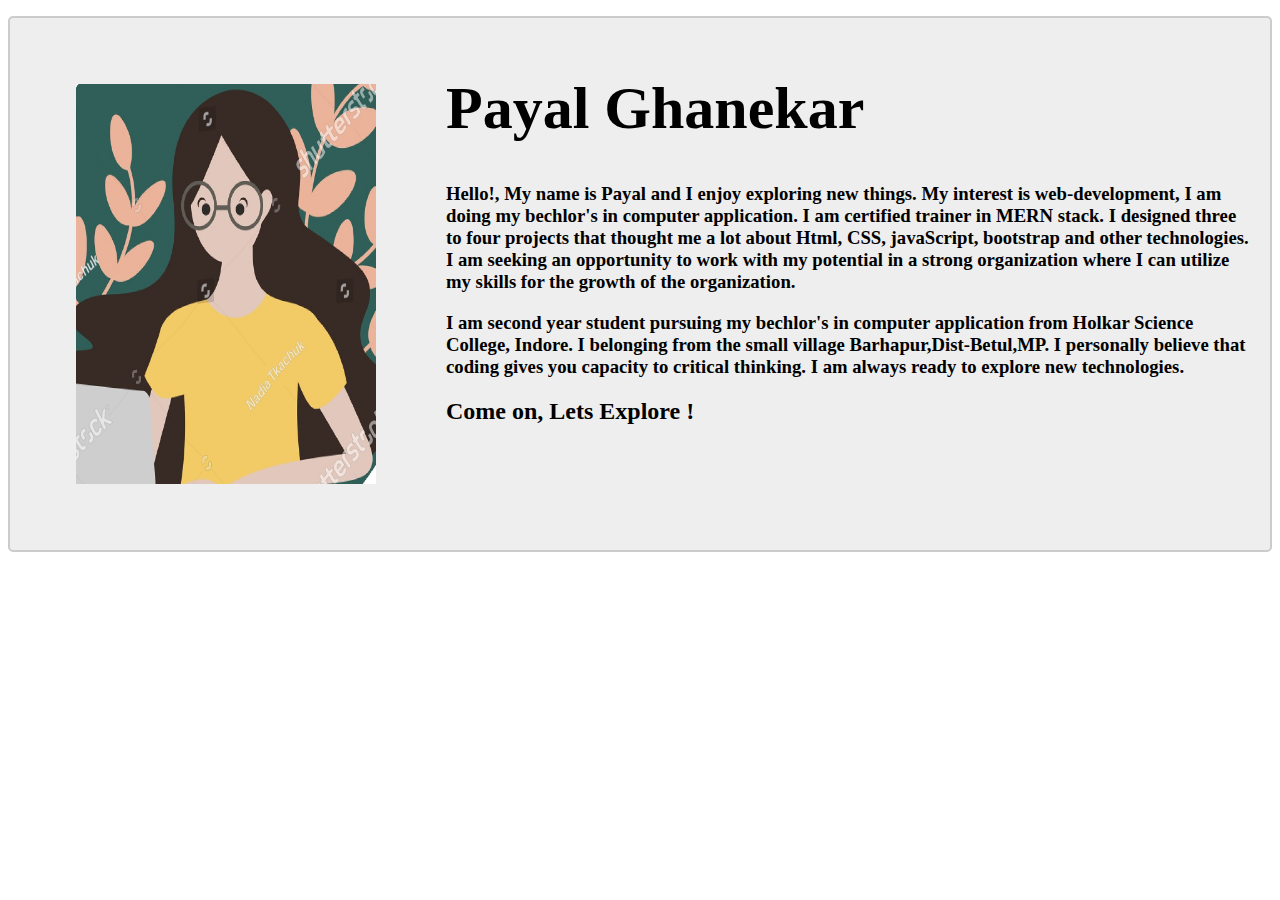
<file: about.html>
<!DOCTYPE html>
<html lang="en">
<head>
    <meta charset="UTF-8">
    <meta name="viewport" content="width=device-width, initial-scale=1.0">
    <title>About</title>
    <link rel="stylesheet" href="about.css">
</head>
<body>
    <div class="container">
      <img src="profilesticker.jpg" alt="Avatar" style="width:300px" height="400px">
    
    <p><h1>Payal  Ghanekar</h1></p>
    <P><h3>Hello!, My name is Payal and I enjoy exploring new things. My interest is web-development, I am doing
        my bechlor's in computer application. I am certified trainer in MERN stack. I designed three to four projects that thought me a lot about 
        Html, CSS, javaScript, bootstrap and other technologies. I am seeking an opportunity to work with my potential
        in a strong organization where I can utilize my skills for the growth of the organization.
    </h3></P>

    <p><h3>I am second year student pursuing my bechlor's in computer application from Holkar Science College, Indore.
         I belonging from the small village Barhapur,Dist-Betul,MP. I personally believe that coding gives you capacity 
         to critical thinking. I am always ready to explore new technologies.
    </h3></p>
 <p><h2>Come on, Lets Explore !</h2></p>
    </div>
    
    
</body>
</html>
</file>
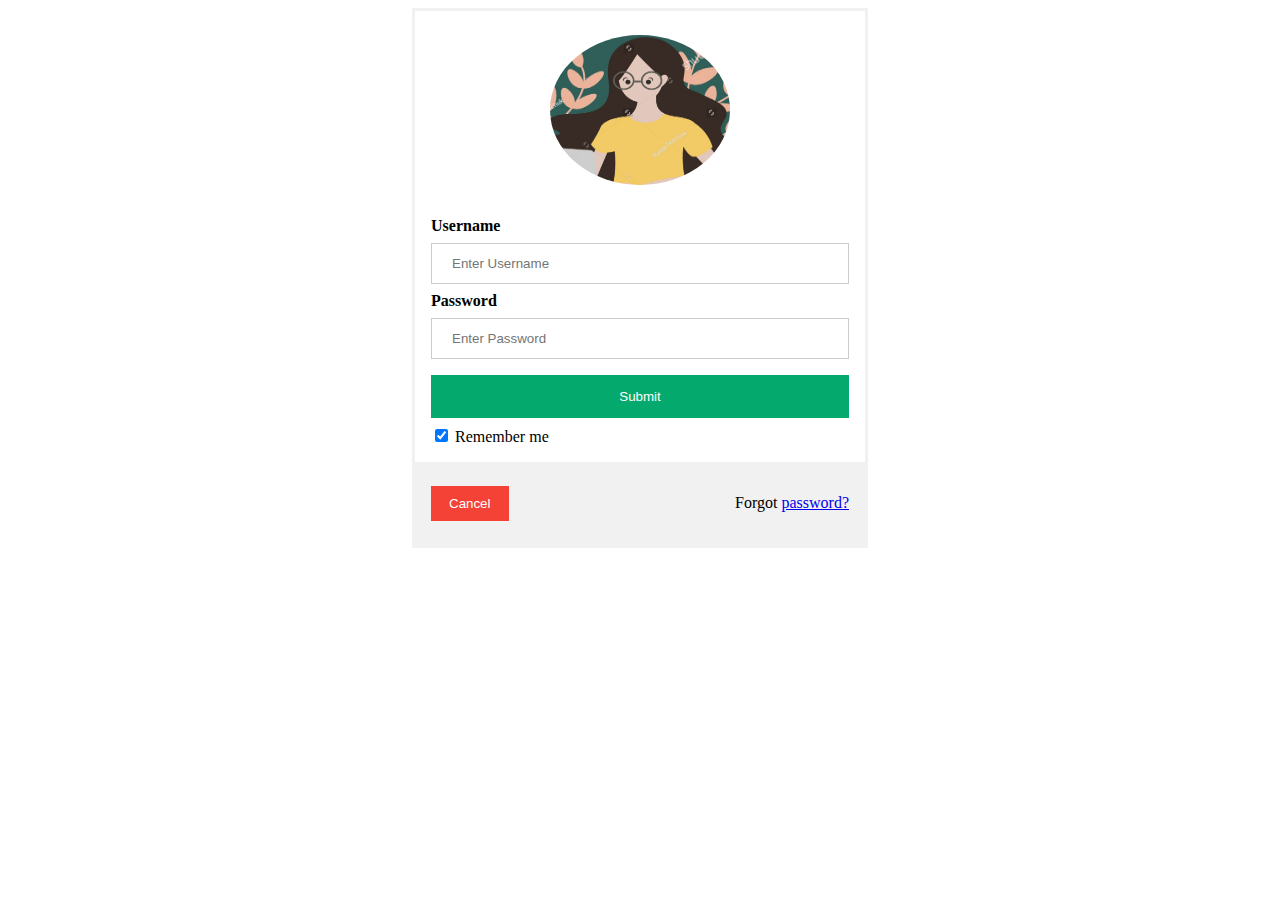
<file: contact.html>
<!DOCTYPE html>
<html lang="en">
<head>
    <meta charset="UTF-8">
    <meta name="viewport" content="width=device-width, initial-scale=1.0">
    <title>Contact</title>
    <link rel="stylesheet" href="contact.css">
</head>
<body>
<form action="action_page.php" method="post">
    <div class="imgcontainer">
      <img src="profilesticker.jpg" height="150px" width="20px"  alt="Avatar" class="avatar">
    </div>
  
    <div class="container">
      <label for="uname"><b>Username</b></label>
      <input type="text" placeholder="Enter Username" name="uname" required>
  
      <label for="psw"><b>Password</b></label>
      <input type="password" placeholder="Enter Password" name="psw" required>
  
      <button type="submit">Submit</button>
      <label>
        <input type="checkbox" checked="checked" name="remember"> Remember me
      </label>
    </div>
  
    <div class="container" style="background-color:#f1f1f1">
      <button type="button" class="cancelbtn">Cancel</button>
      <span class="psw">Forgot <a href="#">password?</a></span>
    </div>
  </form>

  </body>
  </html>
</file>
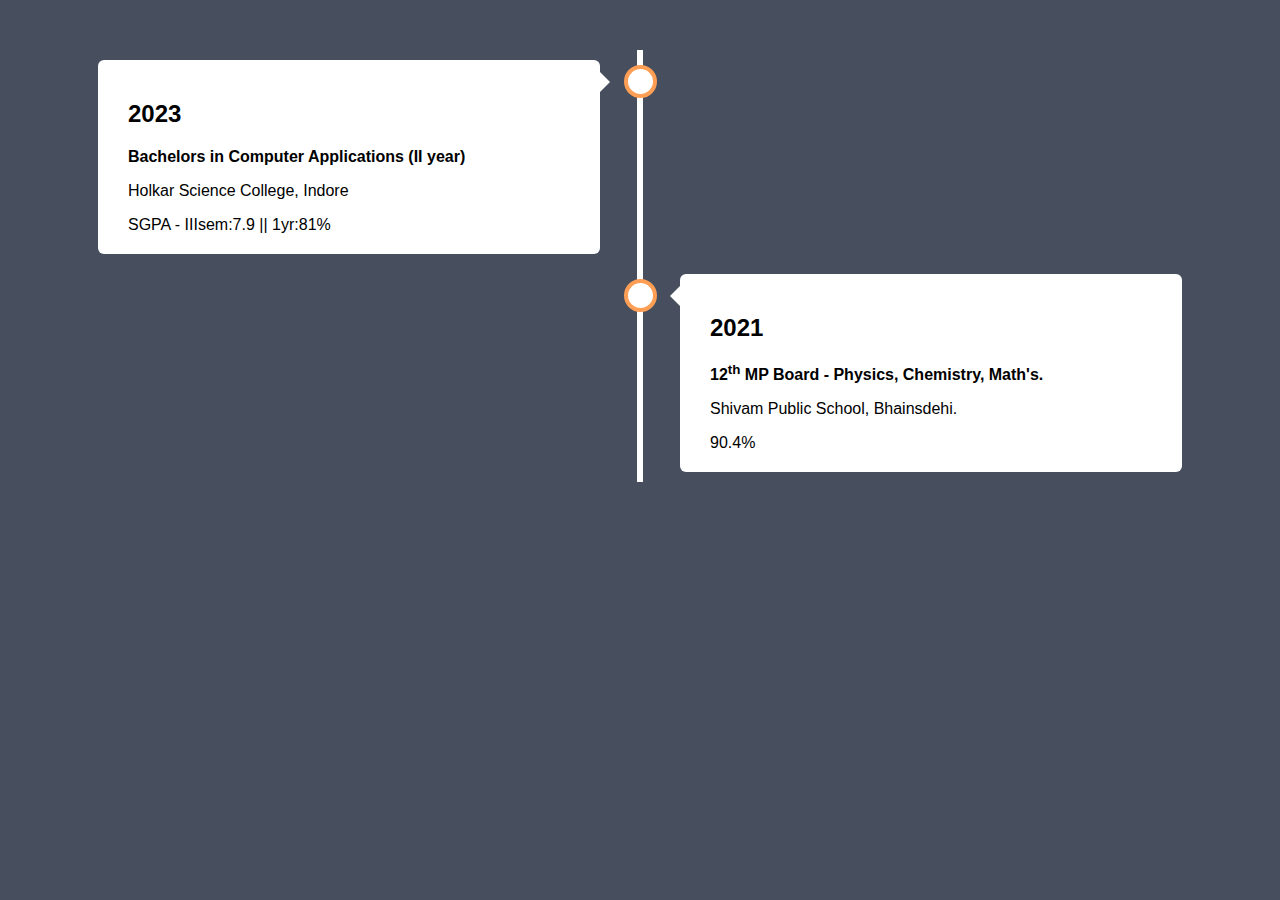
<file: education.html>
<!DOCTYPE html>
<html>
<head>
<meta name="viewport" content="width=device-width, initial-scale=1.0">
<!DOCTYPE html>
<html>
<head>
<meta name="viewport" content="width=device-width, initial-scale=1.0">
<link rel="stylesheet" href="education.css">
</head>
<body>

<div class="timeline">
  <div class="container left">
    <div class="content">
      <h2>2023 </h2>
      <p><b>Bachelors in Computer Applications (II year)</b></p>
         <p>Holkar Science College, Indore</p>
          SGPA - IIIsem:7.9 || 1yr:81%
    </div>
  </div>
  <div class="container right">
    <div class="content">
      <h2>2021</h2>
      
      <p><b>12<sup>th</sup> MP Board - Physics, Chemistry, Math's. </b></p>
      <p>Shivam Public School, Bhainsdehi.</p>
      90.4%
    </div>
  </div>
  

</body>
</html>
</file>
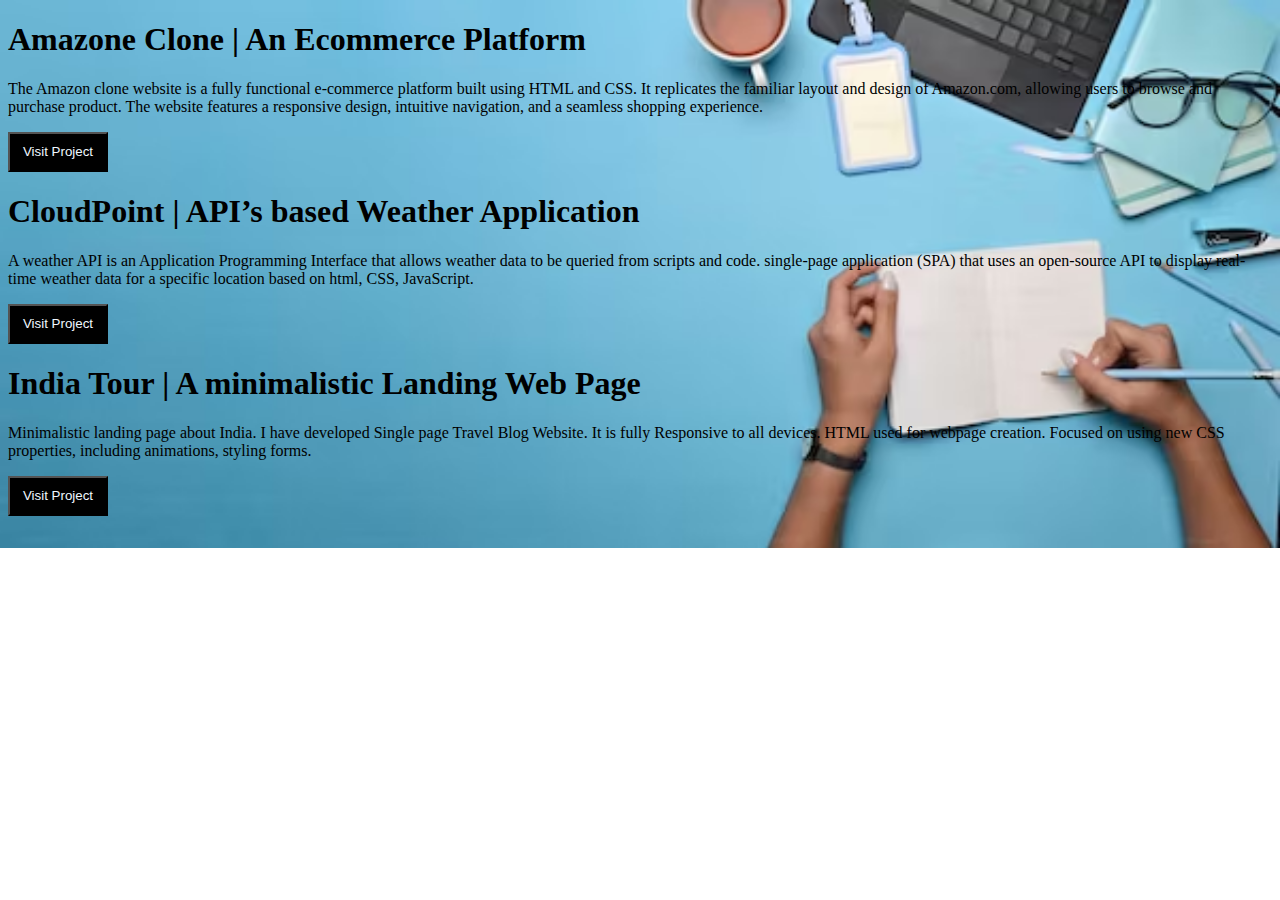
<file: projects.html>
<!DOCTYPE html>
<html lang="en">
<head>
    <meta charset="UTF-8">
    <meta name="viewport" content="width=device-width, initial-scale=1.0">
    <title>Projects</title>
    <link rel="stylesheet" href="project.css">
</head>
<body>
    <b><h1>Amazone Clone | An Ecommerce Platform</h1></b>
    <p>
        The Amazon clone website is a fully functional e-commerce platform built using HTML and CSS. It replicates the familiar
        layout and design of Amazon.com, allowing users to browse and purchase product. The website features a responsive
        design, intuitive navigation, and a seamless shopping experience.</p>
    <a href= "https://ghanekarpayal11213.github.io/amazon-clone/"><button class="btn">Visit Project</button></a>

    <b><h1> CloudPoint | API’s based Weather Application  </h1></b>
    <p> A weather API is an Application Programming Interface that allows weather data to be queried from scripts and code. single-page
        application (SPA) that uses an open-source API to display real-time weather data for a specific location based on html, CSS,
        JavaScript.
    </p>
    <a href="https://ghanekarpayal11213.github.io/Weather-API/" ><button class="btn">Visit Project</button></a>
      <b><h1>  India Tour | A minimalistic Landing Web Page </h1></b>
      <p>  Minimalistic landing page about India. I have developed Single page Travel Blog Website. It is fully Responsive to all
        devices. HTML used for webpage creation. Focused on using new CSS properties, including animations, styling forms.
    </p>
    <a href=" https://ghanekarpayal11213.github.io/India-tour/"><button class="btn">Visit Project</button></a>
    
</body>
</html>
</file>
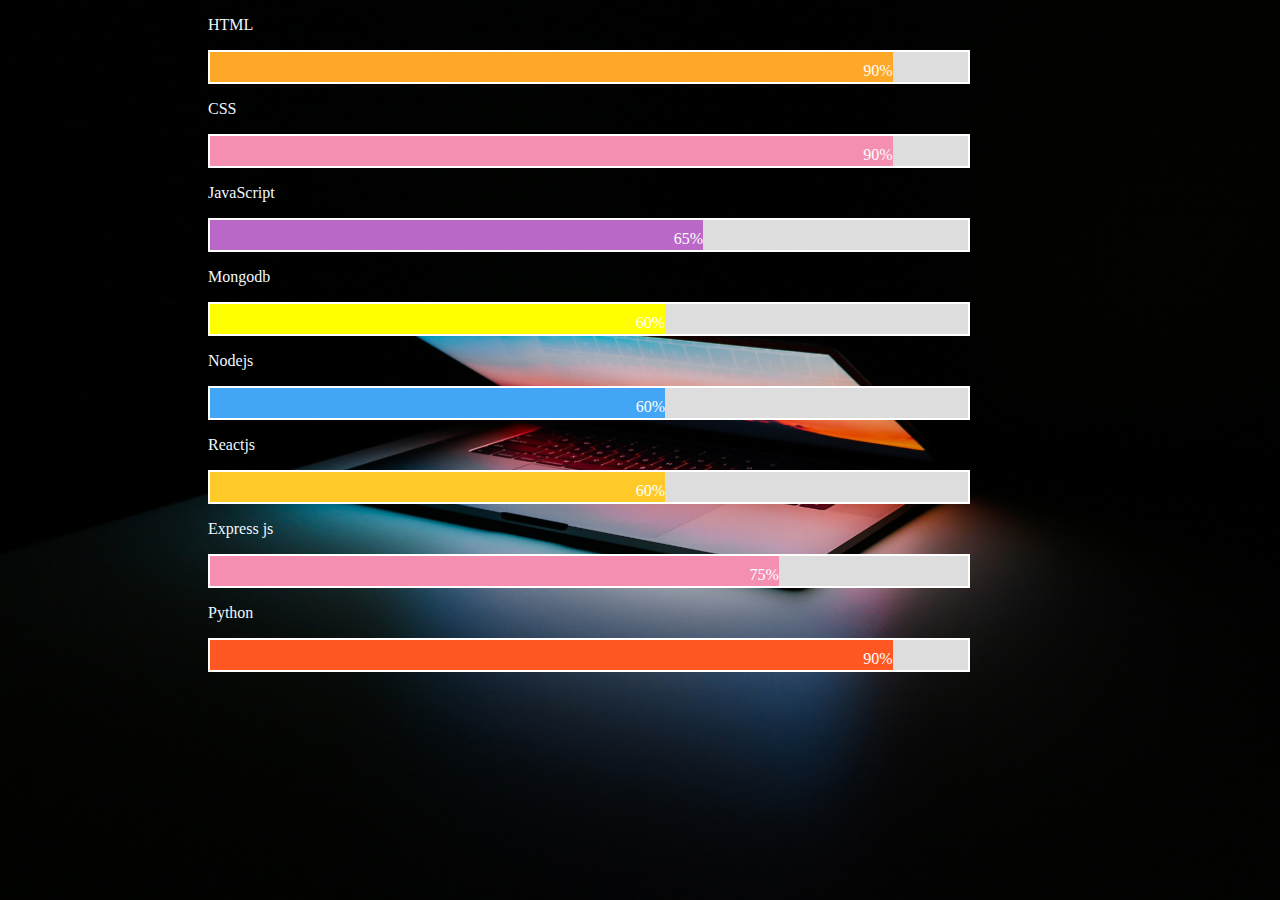
<file: skill.html>
<!DOCTYPE html>
<html lang="en">
<head>
    <meta charset="UTF-8">
    <meta name="viewport" content="width=device-width, initial-scale=1.0">
    <link rel="stylesheet" href="skill.css">
    <title>skills</title>
</head>
<body>
    <centre>
    <p>HTML</p>
<div class="container">
  <div class="skills html">90%</div>
</div>

<p>CSS</p>
<div class="container">
  <div class="skills css">90%</div>
</div>

<p>JavaScript</p>
<div class="container">
  <div class="skills js">65%</div>
</div>

<p>Mongodb</p>
<div class="container">
  <div class="skills mongodb">60%</div>
</div>
<p>Nodejs</p>
<div class="container">
  <div class="skills nodejs">60%</div>
</div>

<p>Reactjs</p>
<div class="container">
  <div class="skills reactjs">60%</div>
</div>

<p>Express js</p>
<div class="container">
  <div class="skills expressjs">75%</div>
</div>

<p>Python</p>
<div class="container">
  <div class="skills python">90%</div>
</div>

    </centre>
</body>
</html>
</file>
<file: about.css>
h1{
    font-size: 60px;
}
.container {
    border: 2px solid #ccc;
    background-color: #eee;
    border-radius: 5px;
    padding: 16px;
    margin: 16px 0;
  }
  
  /* Clear floats after containers */
  .container::after {
    content: "";
    clear: both;
    display: table;
  }
  
  /* Float images inside the container to the left. Add a right margin, and style the image as a circle */
  .container img {
    float: left;
    margin-right: 20px;
    padding: 50px;
    
  }
  
  /* Increase the font-size of a span element */
  .container span {
    font-size: 20px;
    margin-right: 15px;
  }
  
  /* Add media queries for responsiveness. This will center both the text and the image inside the container */
  @media (max-width: 300px) {
    .container {
      text-align: center;
    }
  
    .container img {
      margin: auto;
      float: none;
      display: block;
    }
  }
  .container .p{
    margin-top: 200px;
  }
</file>
<file: contact.css>
/* Bordered form */
body{
    display: flex;
    justify-content: center;
}
form {
    border: 3px solid #f1f1f1;
    width: 450px;
    
  }
  
  /* Full-width inputs */
  input[type=text], input[type=password] {
    width: 100%;
    padding: 12px 20px;
    margin: 8px 0;
    display: inline-block;
    border: 1px solid #ccc;
    box-sizing: border-box;
  }
  
  /* Set a style for all buttons */
  button {
    background-color: #04AA6D;
    color: white;
    padding: 14px 20px;
    margin: 8px 0;
    border: none;
    cursor: pointer;
    width: 100%;
  }
  
  /* Add a hover effect for buttons */
  button:hover {
    opacity: 0.8;
  }
  
  /* Extra style for the cancel button (red) */
  .cancelbtn {
    width: auto;
    padding: 10px 18px;
    background-color: #f44336;
  }
  
  /* Center the avatar image inside this container */
  .imgcontainer {
    text-align: center;
    margin: 24px 0 12px 0;
  }
  
  /* Avatar image */
  img.avatar {
    width: 40%;
    border-radius: 50%;
  }
  
  /* Add padding to containers */
  .container {
    padding: 16px;
  }
  
  /* The "Forgot password" text */
  span.psw {
    float: right;
    padding-top: 16px;
  }
  
  /* Change styles for span and cancel button on extra small screens */
  @media screen and (max-width: 300px) {
    span.psw {
      display: block;
      float: none;
    }
    .cancelbtn {
      width: 100%;
    }
  }
</file>
<file: education.css>
* {
    box-sizing: border-box;
  }
  
  body {
    background-color: #474e5d;
    font-family: Helvetica, sans-serif;
  }
  
  /* The actual timeline (the vertical ruler) */
  .timeline {
    position: relative;
    max-width: 1200px;
    margin: 50px;
  }
  
  /* The actual timeline (the vertical ruler) */
  .timeline::after {
    content: '';
    position: absolute;
    width: 6px;
    background-color: white;
    top: 0;
    bottom: 0;
    left: 50%;
    margin-left: -3px;
  }
  
  /* Container around content */
  .container {
    padding: 10px 40px;
    position: relative;
    background-color: inherit;
    width: 50%;
  }
  
  /* The circles on the timeline */
  .container::after {
    content: '';
    position: absolute;
    width: 25px;
    height: 25px;
    right: -17px;
    background-color: white;
    border: 4px solid #FF9F55;
    top: 15px;
    border-radius: 50%;
    z-index: 1;
  }
  
  /* Place the container to the left */
  .left {
    left: 0;
  }
  
  /* Place the container to the right */
  .right {
    left: 50%;
  }
  
  /* Add arrows to the left container (pointing right) */
  .left::before {
    content: " ";
    height: 0;
    position: absolute;
    top: 22px;
    width: 0;
    z-index: 1;
    right: 30px;
    border: medium solid white;
    border-width: 10px 0 10px 10px;
    border-color: transparent transparent transparent white;
  }
  
  /* Add arrows to the right container (pointing left) */
  .right::before {
    content: " ";
    height: 0;
    position: absolute;
    top: 22px;
    width: 0;
    z-index: 1;
    left: 30px;
    border: medium solid white;
    border-width: 10px 10px 10px 0;
    border-color: transparent white transparent transparent;
  }
  
  /* Fix the circle for containers on the right side */
  .right::after {
    left: -16px;
  }
  
  /* The actual content */
  .content {
    padding: 20px 30px;
    background-color: white;
    position: relative;
    border-radius: 6px;
  }
  
  /* Media queries - Responsive timeline on screens less than 600px wide */
  @media screen and (max-width: 600px) {
    /* Place the timelime to the left */
    .timeline::after {
    left: 31px;
    }
    
    /* Full-width containers */
    .container {
    width: 100%;
    padding-left: 70px;
    padding-right: 25px;
    }
    
    /* Make sure that all arrows are pointing leftwards */
    .container::before {
    left: 60px;
    border: medium solid white;
    border-width: 10px 10px 10px 0;
    border-color: transparent white transparent transparent;
    }
  
    /* Make sure all circles are at the same spot */
    .left::after, .right::after {
    left: 15px;
    }
    
    /* Make all right containers behave like the left ones */
    .right {
    left: 0%;
    }
  }
</file>
<file: project.css>
body{
    background-image: url(right\ pencils.avif);
    background-size: cover;
    background-repeat: no-repeat;
    /* color: aliceblue;  */
    margin-top: 20px;

}
.btn{
   background-color:black;
   box-sizing: border-box;
   box-shadow: none;
   height: 40px;
   width:100px;
   color: aliceblue;
}
</file>
<file: skill.css>
/* Make sure that padding behaves as expected */
* {
    box-sizing:200px;
    
    
   }
body{
    background-image: url(ales-nesetril-Im7lZjxeLhg-unsplash.jpg);
    background-size: cover ;
    
}
p{
    color: aliceblue;
    margin-left:200px ;
}
/* Container for skill bars */
.container {
  margin-left: 200px;
  border: 2px solid white;
  height: 30px;
  width: 60%; /* Full width */
  background-color: #ddd; /* Grey background */
  
}

.skills {
  
  text-align: right; /* Right-align text */
  padding-top: 10px; /* Add top padding */
  padding-bottom: 10px; /* Add bottom padding */
  color: white; /* White text color */
}

.html {
    height:10px; width: 90%; background-color: #ffa726;

} /* Green */
.css {height: 10px; width: 90%; background-color: #f48fb1;} /* Blue */
.js {height: 10px; width: 65%; background-color: #ba68c8;} /* Red */
.mongodb {height: 10px; width: 60%; background-color: #ffff00;} /* Dark Grey */
.nodejs {height: 10px; width: 60%; background-color: #42a5f5;} /* Green */
.expressjs {height: 10px; width: 75%; background-color: #f48fb1;} /* Blue */
.reactjs {height: 10px; width: 60%; background-color:#ffca28} /* Red */
.python {height: 10px; width: 90%; background-color: #ff5722;} /* Dark Grey */
</file>
